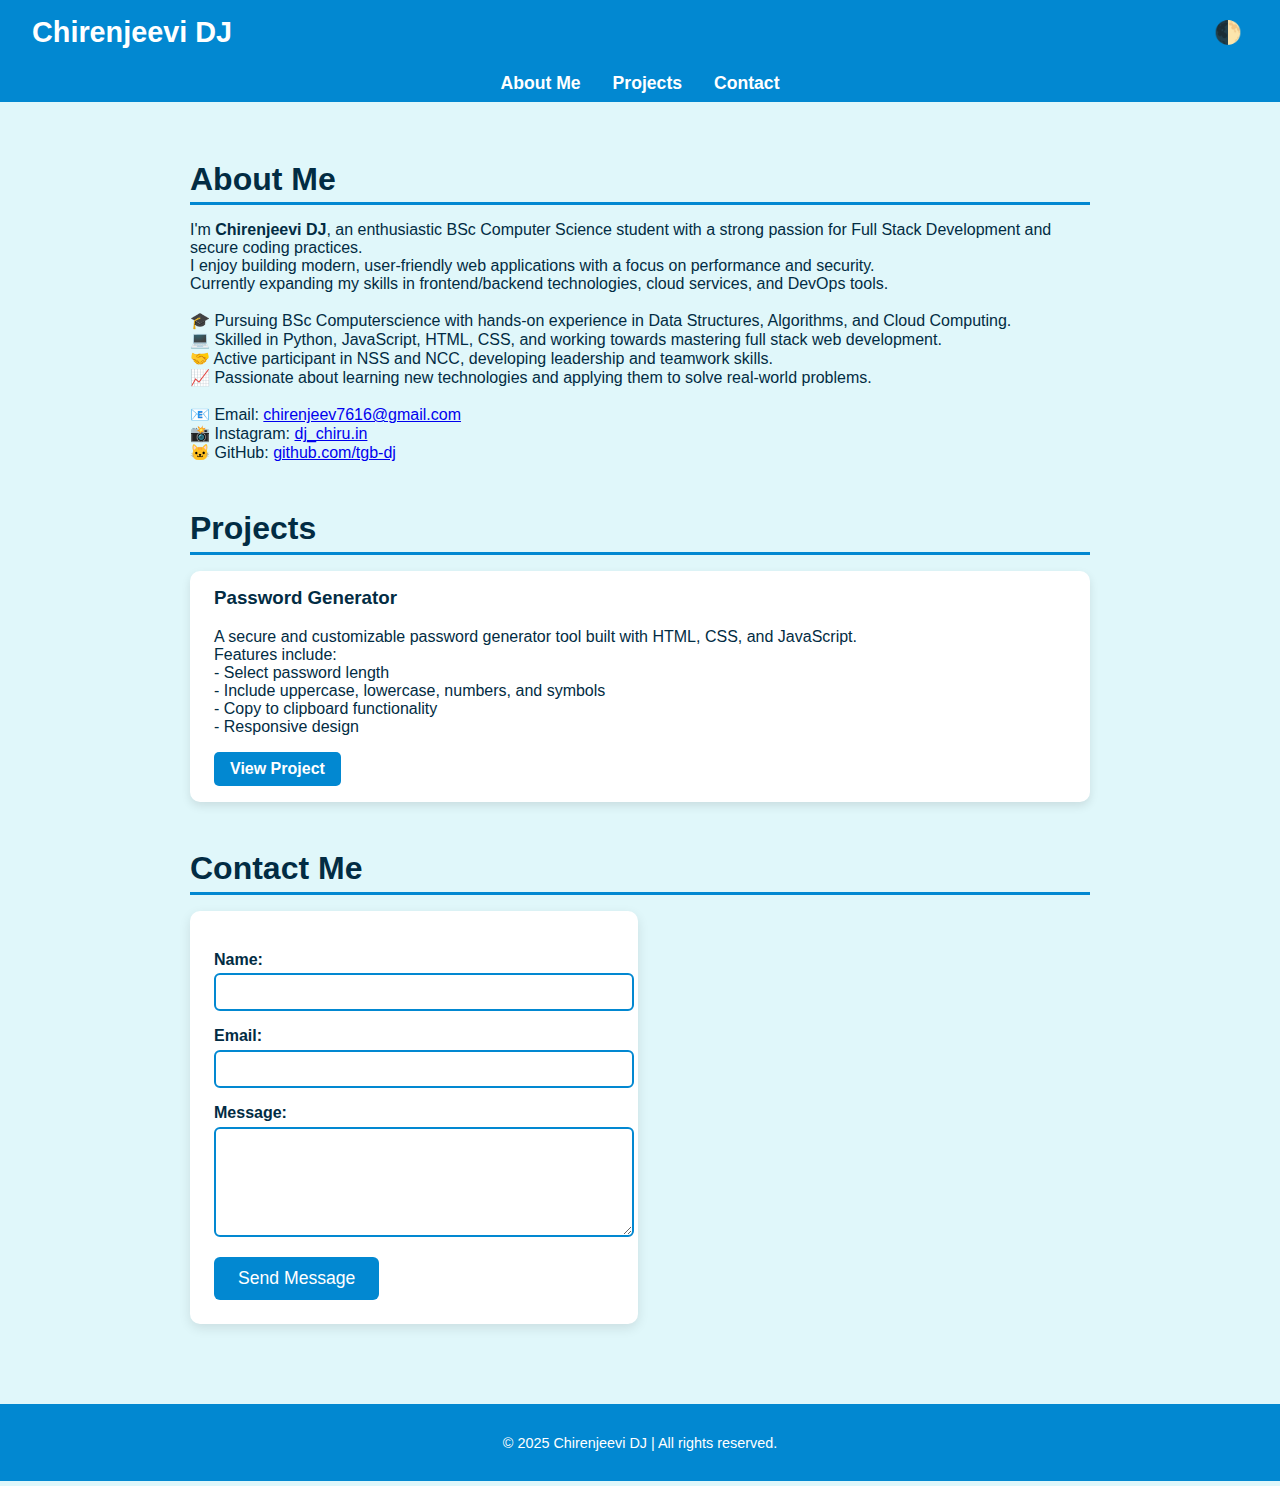
<file: index.html>
<!DOCTYPE html>
<html lang="en">
<head>
  <meta charset="UTF-8" />
  <meta name="viewport" content="width=device-width, initial-scale=1" />
  <title>Chirenjeevi DJ - Portfolio</title>
  <link rel="stylesheet" href="style.css" />
  <script src="https://cdn.emailjs.com/dist/email.min.js"></script>
</head>
<body>
  <header>
    <h1>Chirenjeevi DJ</h1>
    <button id="darkModeToggle" aria-label="Toggle Dark/Light Mode">🌓</button>
  </header>

  <nav>
    <ul>
      <li><a href="#about">About Me</a></li>
      <li><a href="#projects">Projects</a></li>
      <li><a href="#contact">Contact</a></li>
    </ul>
  </nav>

  <main>
    <section id="about" class="section">
      <h2>About Me</h2>
      <p>
        I'm <strong>Chirenjeevi DJ</strong>, an enthusiastic BSc Computer Science student with a strong passion for Full Stack Development and secure coding practices.<br>
        I enjoy building modern, user-friendly web applications with a focus on performance and security.<br>
        Currently expanding my skills in frontend/backend technologies, cloud services, and DevOps tools.<br><br>
        🎓 Pursuing BSc Computerscience with hands-on experience in Data Structures, Algorithms, and Cloud Computing.<br>
        💻 Skilled in Python, JavaScript, HTML, CSS, and working towards mastering full stack web development.<br>
        🤝 Active participant in NSS and NCC, developing leadership and teamwork skills.<br>
        📈 Passionate about learning new technologies and applying them to solve real-world problems.<br><br>
        📧 Email: <a href="mailto:chirenjeev7616@gmail.com">chirenjeev7616@gmail.com</a><br>
        📸 Instagram: <a href="https://instagram.com/dj_chiru.in" target="_blank" rel="noopener">dj_chiru.in</a><br>
        🐱 GitHub: <a href="https://github.com/tgb-dj" target="_blank" rel="noopener">github.com/tgb-dj</a>
      </p>
    </section>

    <section id="projects" class="section">
      <h2>Projects</h2>

      <article class="project-card">
        <h3>Password Generator</h3>
        <p>
          A secure and customizable password generator tool built with HTML, CSS, and JavaScript.<br>
          Features include:<br>
          - Select password length<br>
          - Include uppercase, lowercase, numbers, and symbols<br>
          - Copy to clipboard functionality<br>
          - Responsive design
        </p>
        <a href="password-generator/index.html" target="_blank" class="btn">View Project</a>
      </article>

      <!-- You can add more projects here -->

    </section>

    <section id="contact" class="section">
      <h2>Contact Me</h2>
      <form id="contact-form">
        <label for="name">Name:</label>
        <input type="text" id="name" name="user_name" required />

        <label for="email">Email:</label>
        <input type="email" id="email" name="user_email" required />

        <label for="message">Message:</label>
        <textarea id="message" name="message" rows="5" required></textarea>

        <button type="submit">Send Message</button>
      </form>
    </section>
  </main>

  <footer>
    <p>© 2025 Chirenjeevi DJ | All rights reserved.</p>
  </footer>

  <script src="script.js"></script>
</body>
</file>
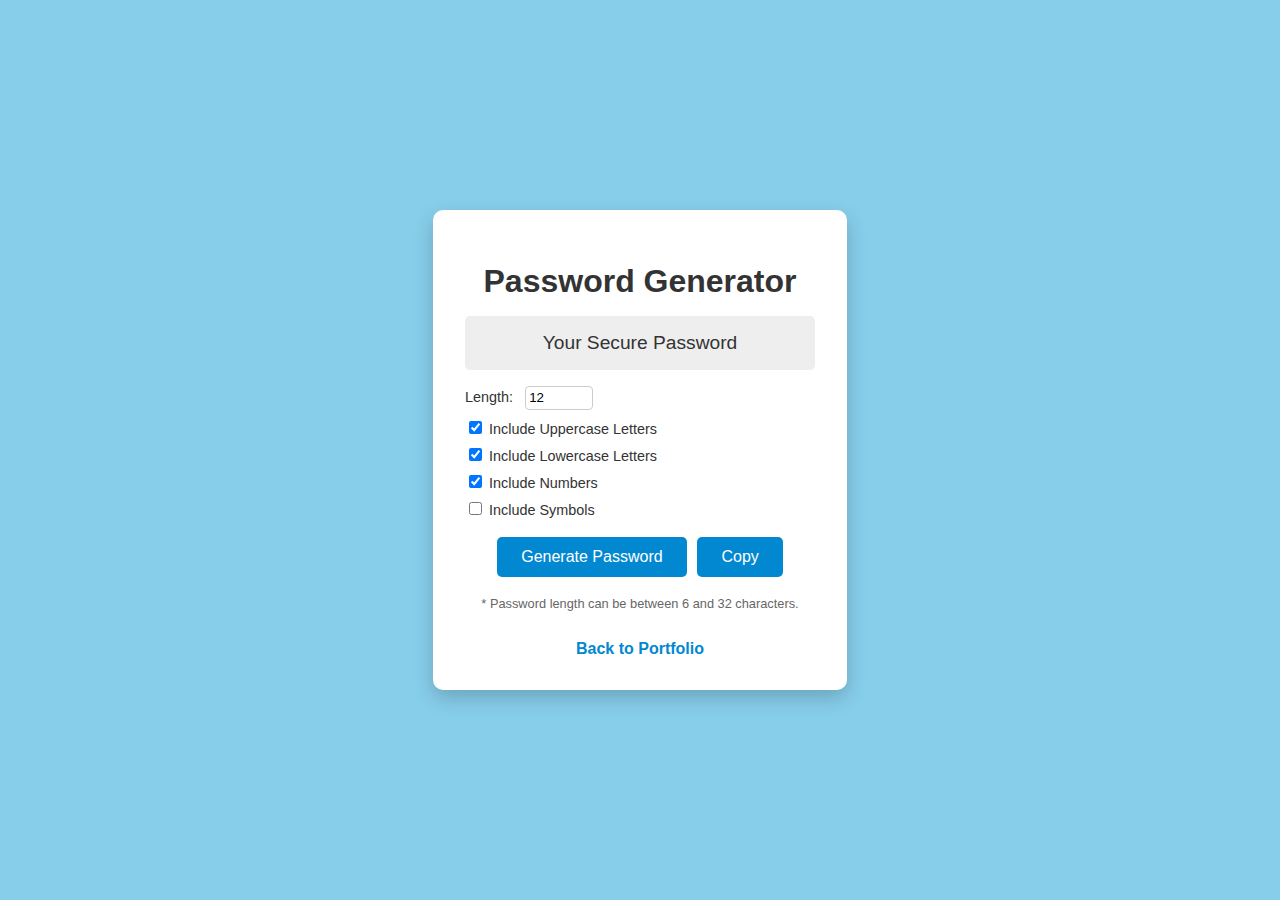
<file: password-generator/index.html>
<!DOCTYPE html>
<html lang="en">
<head>
  <meta charset="UTF-8" />
  <meta name="viewport" content="width=device-width, initial-scale=1" />
  <title>Password Generator</title>
  <link rel="stylesheet" href="style.css" />
</head>
<body>
  <div class="container">
    <h1>Password Generator</h1>

    <div class="password-display" id="passwordDisplay">Your Secure Password</div>

    <div class="settings">
      <label>
        Length:
        <input type="number" id="length" min="6" max="32" value="12" />
      </label>
      <label>
        <input type="checkbox" id="uppercase" checked />
        Include Uppercase Letters
      </label>
      <label>
        <input type="checkbox" id="lowercase" checked />
        Include Lowercase Letters
      </label>
      <label>
        <input type="checkbox" id="numbers" checked />
        Include Numbers
      </label>
      <label>
        <input type="checkbox" id="symbols" />
        Include Symbols
      </label>
    </div>

    <button id="generateBtn">Generate Password</button>
    <button id="copyBtn" title="Copy to Clipboard">Copy</button>

    <p class="note">* Password length can be between 6 and 32 characters.</p>
    <a href="../index.html" class="btn-back">Back to Portfolio</a>
  </div>

  <script src="script.js"></script>
</body>
</html>
</file>
<file: style.css>
/* Default Light (Sky Blue) Theme */
:root {
  --bg-color: #e0f7fa;
  --text-color: #022c43;
  --accent-color: #0288d1;
  --btn-bg: #0288d1;
  --btn-hover: #026ca0;
  --input-bg: #ffffff;
  --input-border: #0288d1;
}

/* Dark Theme overrides */
@media (prefers-color-scheme: dark) {
  :root {
    --bg-color: #121212;
    --text-color: #e0e0e0;
    --accent-color: #80d8ff;
    --btn-bg: #80d8ff;
    --btn-hover: #4fb3e3;
    --input-bg: #333333;
    --input-border: #80d8ff;
  }
}

body {
  background-color: var(--bg-color);
  color: var(--text-color);
  font-family: 'Segoe UI', Tahoma, Geneva, Verdana, sans-serif;
  margin: 0;
  min-height: 100vh;
  display: flex;
  flex-direction: column;
}

header {
  background-color: var(--accent-color);
  color: white;
  padding: 1rem 2rem;
  display: flex;
  justify-content: space-between;
  align-items: center;
}

header h1 {
  margin: 0;
  font-size: 1.8rem;
}

#darkModeToggle {
  background: transparent;
  border: none;
  font-size: 1.4rem;
  cursor: pointer;
  color: white;
}

nav {
  background-color: var(--btn-bg);
}

nav ul {
  list-style: none;
  display: flex;
  margin: 0;
  padding: 0.5rem 2rem;
  justify-content: center;
}

nav li {
  margin: 0 1rem;
}

nav a {
  color: white;
  text-decoration: none;
  font-weight: 600;
  font-size: 1.1rem;
}

nav a:hover {
  text-decoration: underline;
}

main {
  flex-grow: 1;
  max-width: 900px;
  margin: 2rem auto;
  padding: 0 1rem;
}

.section {
  margin-bottom: 3rem;
}

.section h2 {
  border-bottom: 3px solid var(--accent-color);
  padding-bottom: 0.3rem;
  margin-bottom: 1rem;
  font-size: 2rem;
}

.project-card {
  background-color: var(--input-bg);
  border-radius: 10px;
  padding: 1rem 1.5rem;
  box-shadow: 0 4px 10px rgba(0,0,0,0.1);
  color: var(--text-color);
  margin-bottom: 1.5rem;
}

.project-card h3 {
  margin-top: 0;
}

.project-card .btn {
  display: inline-block;
  background-color: var(--btn-bg);
  color: white;
  padding: 0.5rem 1rem;
  border-radius: 5px;
  text-decoration: none;
  font-weight: 600;
  transition: background-color 0.3s ease;
}

.project-card .btn:hover {
  background-color: var(--btn-hover);
}

/* Contact Form */
form {
  max-width: 400px;
  background-color: var(--input-bg);
  padding: 1.5rem;
  border-radius: 10px;
  box-shadow: 0 4px 12px rgba(0,0,0,0.1);
  color: var(--text-color);
}

label {
  display: block;
  margin: 1rem 0 0.3rem;
  font-weight: 600;
}

input[type="text"],
input[type="email"],
textarea {
  width: 100%;
  padding: 0.5rem;
  border: 2px solid var(--input-border);
  border-radius: 6px;
  font-size: 1rem;
  background-color: var(--input-bg);
  color: var(--text-color);
  resize: vertical;
  transition: border-color 0.3s ease;
}

input[type="text"]:focus,
input[type="email"]:focus,
textarea:focus {
  border-color: var(--accent-color);
  outline: none;
}

button[type="submit"] {
  background-color: var(--btn-bg);
  color: white;
  border: none;
  padding: 0.7rem 1.5rem;
  margin-top: 1rem;
  font-size: 1.1rem;
  border-radius: 6px;
  cursor: pointer;
  transition: background-color 0.3s ease;
}

button[type="submit"]:hover {
  background-color: var(--btn-hover);
}

/* Footer */
footer {
  background-color: var(--accent-color);
  color: white;
  text-align: center;
  padding: 1rem 0;
  margin-top: auto;
  font-size: 0.9rem;
}

/* Responsive */
@media (max-width: 600px) {
  nav ul {
    flex-direction: column;
    gap: 0.5rem;
  }
  nav li {
    margin: 0;
  }
}
</file>
<file: password-generator/style.css>
body {
  background-color: #87ceeb; /* sky blue */
  font-family: 'Segoe UI', Tahoma, Geneva, Verdana, sans-serif;
  color: #022c43;
  display: flex;
  justify-content: center;
  align-items: center;
  min-height: 100vh;
  margin: 0;
}

.container {
  background: #fff;
  color: #333;
  padding: 2rem;
  border-radius: 10px;
  width: 350px;
  box-shadow: 0 8px 20px rgba(0, 0, 0, 0.2);
  text-align: center;
}

h1 {
  margin-bottom: 1rem;
}

.password-display {
  background-color: #eee;
  color: #333;
  font-size: 1.2rem;
  padding: 1rem;
  margin-bottom: 1rem;
  border-radius: 5px;
  word-break: break-all;
  user-select: all;
}

.settings {
  text-align: left;
  margin-bottom: 1rem;
}

.settings label {
  display: block;
  margin: 0.5rem 0;
  font-size: 0.9rem;
}

input[type="number"] {
  width: 60px;
  padding: 0.2rem;
  margin-left: 0.5rem;
  border-radius: 4px;
  border: 1px solid #ccc;
}

button {
  background-color: #0288d1;
  border: none;
  color: white;
  padding: 0.7rem 1.5rem;
  margin: 0.2rem;
  border-radius: 5px;
  font-size: 1rem;
  cursor: pointer;
  transition: background-color 0.3s ease;
}

button:hover {
  background-color: #026ca0;
}

.note {
  font-size: 0.8rem;
  color: #666;
  margin-top: 1rem;
}

.btn-back {
  display: inline-block;
  margin-top: 1rem;
  text-decoration: none;
  color: #0288d1;
  font-weight: 600;
}

.btn-back:hover {
  text-decoration: underline;
}
</file>
